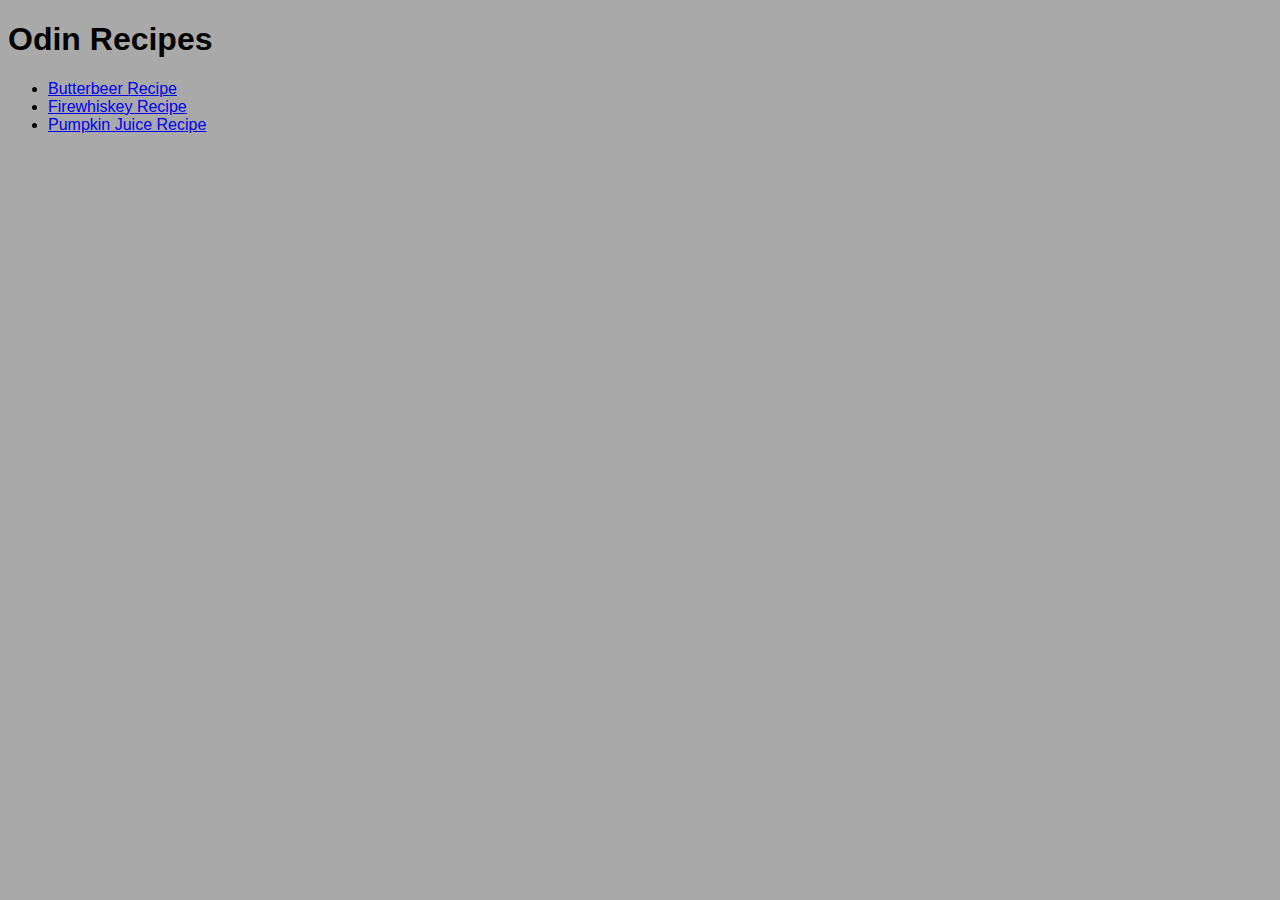
<file: index.html>
<!DOCTYPE html>
<html lang="en">
<head>
    <link rel="stylesheet" href="styles.css">
    <meta charset="utf-8">
    <title>Odin Recipes</title>
</head>
<body>
    <h1>Odin Recipes</h1>
    <p>
        <ul>
            <li><a href="./recipes/butterbeer.html">Butterbeer Recipe</a></li>
            <li><a href="./recipes/firewhiskey.html">Firewhiskey Recipe</a></li>
            <li><a href="./recipes/pumpkin-juice.html">Pumpkin Juice Recipe</a></li>
        </ul>
    </p>
</body>
</html>
</file>
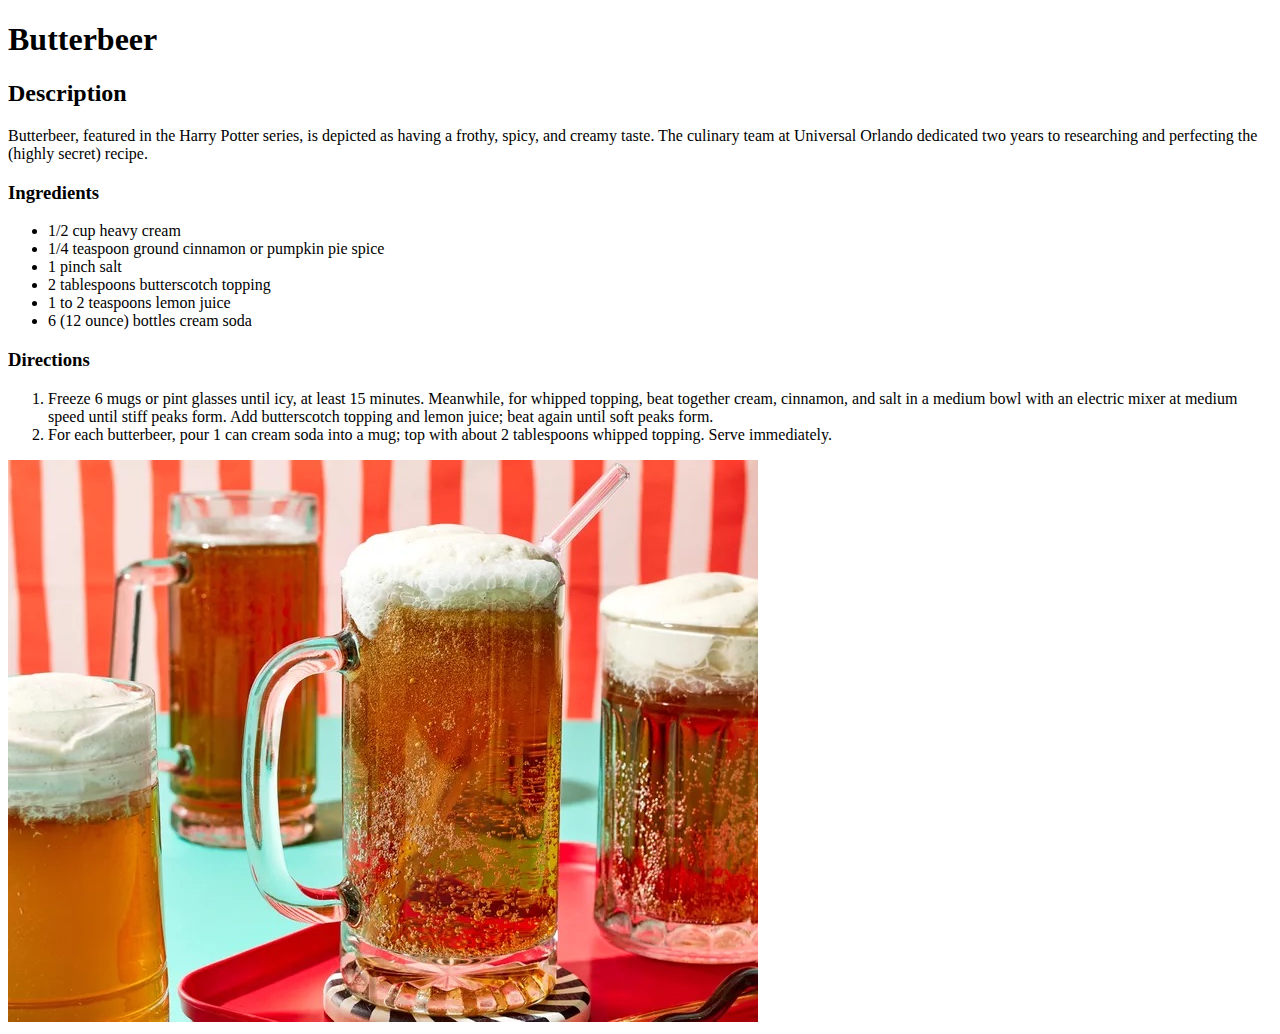
<file: recipes/butterbeer.html>
<!DOCTYPE html>
<html lang="en">
<head>
    <meta charset="utf-8">
    <title>Butterbeer Recipe</title>
</head>

<body>
    <h1>Butterbeer</h1>
    <h2>Description</h2>
    <p>
        Butterbeer, featured in the Harry Potter series, is depicted as having a frothy, spicy, and creamy taste. The culinary team at Universal Orlando dedicated two years to researching and perfecting the (highly secret) recipe.
    </p>
    <p>
        <h3>Ingredients</h3>
        <ul>
            <li>1/2 cup heavy cream</li>
            <li>1/4 teaspoon ground cinnamon or pumpkin pie spice</li>
            <li>1 pinch salt</li>
            <li>2 tablespoons butterscotch topping</li>
            <li>1 to 2 teaspoons lemon juice</li>
            <li>6 (12 ounce) bottles cream soda</li>
        </ul>
    </p>
    <p>
        <h3>Directions</h3>
        <ol>
            <li>Freeze 6 mugs or pint glasses until icy, at least 15 minutes. Meanwhile, for whipped topping, beat together cream, cinnamon, and salt in a medium bowl with an electric mixer at medium speed until stiff peaks form. Add butterscotch topping and lemon juice; beat again until soft peaks form.</li>
            <li>For each butterbeer, pour 1 can cream soda into a mug; top with about 2 tablespoons whipped topping. Serve immediately.</li>
        </ol>
    </p>
    <img src="../img/Butterbeer-image.jpeg" alt="Picture of butterbeer">
</body>

</html>
</file>
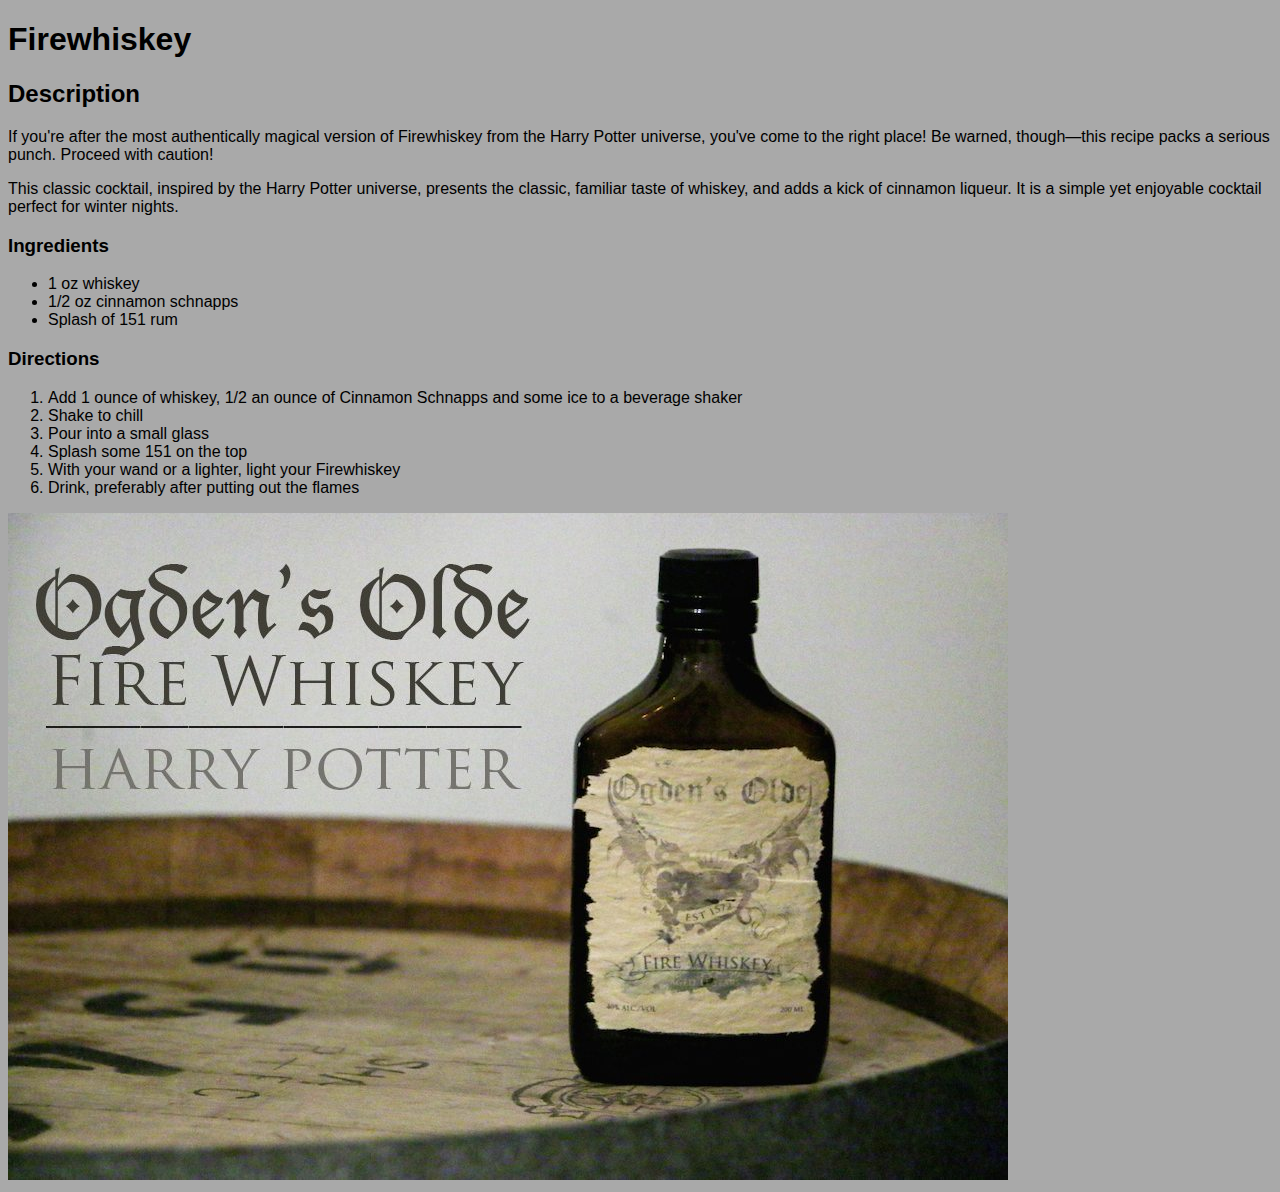
<file: recipes/firewhiskey.html>
<!DOCTYPE html>
<html lang="en">
<head>
    <link rel="stylesheet" href="../styles.css">
    <meta charset="utf-8">
    <title>Firewhiskey Recipe</title>
</head>
<body>
    <h1>Firewhiskey</h1>
    <h2>Description</h2>
    <p>

    If you're after the most authentically magical version of Firewhiskey from the Harry Potter universe, you've come to the right place! Be warned, though—this recipe packs a serious punch. Proceed with caution!
    </p>
    <p>
    This classic cocktail, inspired by the Harry Potter universe, presents the classic, familiar taste of whiskey, and adds a kick of cinnamon liqueur. It is a simple yet enjoyable cocktail perfect for winter nights.
    </p>


    <p>
        <h3>Ingredients</h3>
        <ul>
          <li>1 oz whiskey</li>
          <li>1/2 oz cinnamon schnapps</li>
          <li>Splash of 151 rum</li>
        </ul>
    </p>
    <p>
        <h3>Directions</h3>
        <ol>
           <li>Add 1 ounce of whiskey, 1/2 an ounce of Cinnamon Schnapps and some ice to a beverage shaker</li> 
           <li>Shake to chill</li>
           <li>Pour into a small glass</li>
           <li>Splash some 151 on the top</li>
           <li>With your wand or a lighter, light your Firewhiskey</li>
           <li>Drink, preferably after putting out the flames</li>
        </ol>
    </p>
    <img src="../img/Firewhiskey-image.jpg" alt="A picture of firewhiskey">
</body>
</html>
</file>
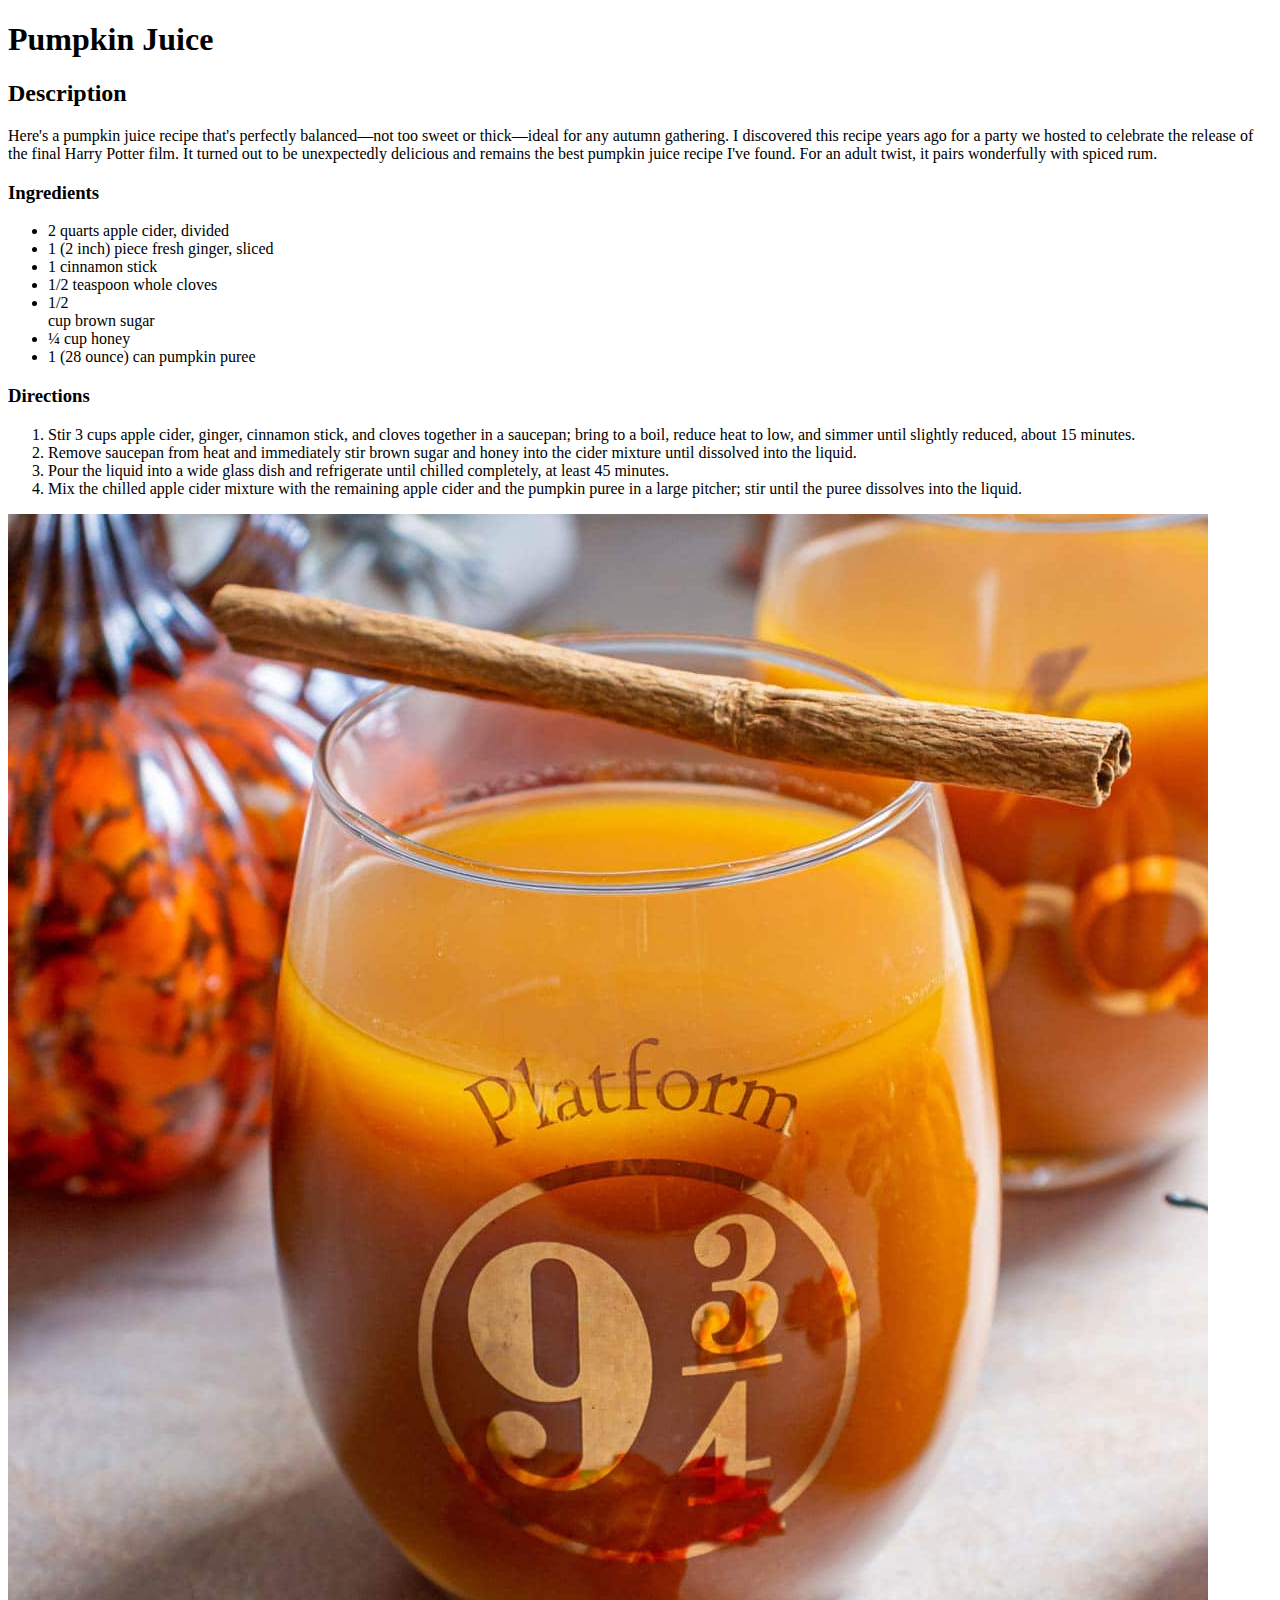
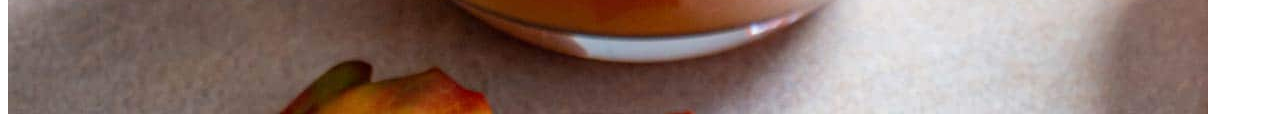
<file: recipes/pumpkin-juice.html>
<!DOCTYPE html>
<html>
<head>
<meta charset="utf-8">
<title>Pumpkin Juice Recipe</title>
</head>
<body>
    <h1>Pumpkin Juice</h1>
    <h2>Description</h2>
    <p>
    Here's a pumpkin juice recipe that's perfectly balanced—not too sweet or thick—ideal for any autumn gathering. I discovered this recipe years ago for a party we hosted to celebrate the release of the final Harry Potter film. It turned out to be unexpectedly delicious and remains the best pumpkin juice recipe I've found. For an adult twist, it pairs wonderfully with spiced rum.
        <h3>Ingredients</h3>
        <ul>
         <li>2 quarts apple cider, divided</li>
         <li>1 (2 inch) piece fresh ginger, sliced</li>
         <li>1 cinnamon stick</li>
         <li>1/2 teaspoon whole cloves</li>
        <li>1/2</li> cup brown sugar</li>
        <li>¼ cup honey</li>
        <li>1 (28 ounce) can pumpkin puree</li>
        </ul>
    </p>
    <p>
        <h3>Directions</h3>
        <ol>
            <li>Stir 3 cups apple cider, ginger, cinnamon stick, and cloves together in a saucepan; bring to a boil, reduce heat to low, and simmer until slightly reduced, about 15 minutes.</li>
            <li>Remove saucepan from heat and immediately stir brown sugar and honey into the cider mixture until dissolved into the liquid.</li>
            <li>Pour the liquid into a wide glass dish and refrigerate until chilled completely, at least 45 minutes.</li>
            <li>Mix the chilled apple cider mixture with the remaining apple cider and the pumpkin puree in a large pitcher; stir until the puree dissolves into the liquid.</li>
        </ol>
    </p>
    <img src="../img/Pumpkin-juice-image.jpg" alt="Image of pumpkin juice">
    </body>
    </html>
</file>
<file: styles.css>
body {
    background-color: darkgray;
    font-family: Arial, Verdana, sans-serif;
    color: black;
}
</file>
